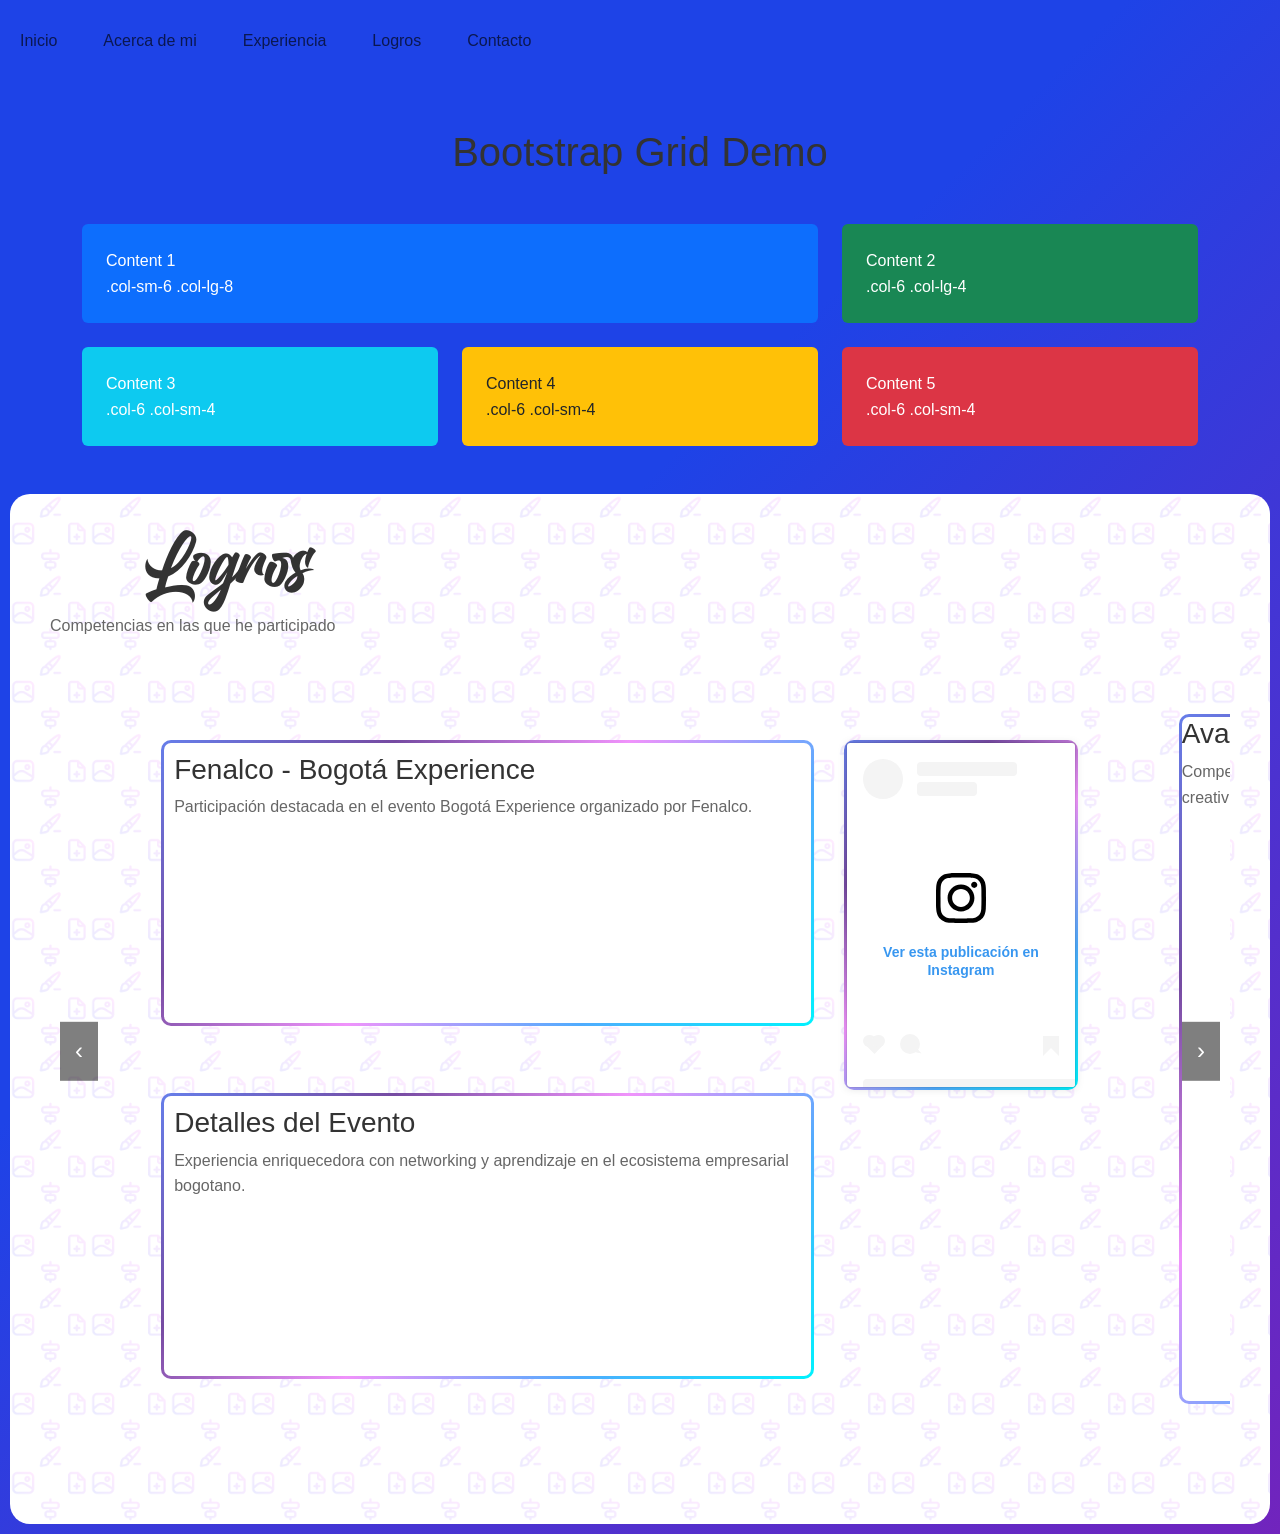
<file: index2.html>
<!DOCTYPE html>
<html lang="es">
<head>
    <meta charset="UTF-8">
    <meta name="viewport" content="width=device-width, initial-scale=1.0">
    <title>Portfolio Grid Test</title>
    <!-- Bootstrap 5 CSS CDN -->
    <link href="https://cdn.jsdelivr.net/npm/bootstrap@5.3.3/dist/css/bootstrap.min.css" rel="stylesheet" integrity="sha384-QWTKZyjpPEjISv5WaRU9OFeRpok6YctnYmDr5pNlyT2bRjXh0JMhjY6hW+ALEwIH" crossorigin="anonymous">
    <!-- Optional: Custom style.css if needed -->
    <link rel="stylesheet" href="style.css">
</head>
<header class="header-initial navbar navbar-expand-lg navbar-light bg-transparent">
    <div class="container-fluid">
        <button class="navbar-toggler" type="button" data-bs-toggle="collapse" data-bs-target="#navbarNav1" aria-controls="navbarNav1" aria-expanded="false" aria-label="Toggle navigation">
            <span class="navbar-toggler-icon"></span>
        </button>
        <div class="collapse navbar-collapse" id="navbarNav1">
            <nav>
                <ul class="navbar-nav mx-auto mb-2 mb-lg-0">
                    <li class="nav-item"><a class="nav-link" href="#home">Inicio</a></li>
                    <li class="nav-item"><a class="nav-link" href="#about">Acerca de mi</a></li>
                    <li class="nav-item"><a class="nav-link" href="#portfolio">Experiencia</a></li>
                    <li class="nav-item"><a class="nav-link" href="#services">Logros</a></li>
                    <li class="nav-item"><a class="nav-link" href="#contact">Contacto</a></li>
                </ul>
            </nav>
        </div>
    </div>
</header>

<!-- Header that appears on scroll -->
<header class="header-scroll navbar navbar-expand-lg navbar-light bg-white">
    <div class="container-fluid">
        <a class="navbar-brand" href="#">Portfolio</a>
        <button class="navbar-toggler" type="button" data-bs-toggle="collapse" data-bs-target="#navbarNav2" aria-controls="navbarNav2" aria-expanded="false" aria-label="Toggle navigation">
            <span class="navbar-toggler-icon"></span>
        </button>
        <div class="collapse navbar-collapse" id="navbarNav2">
            <nav>
                <ul class="navbar-nav mx-auto mb-2 mb-lg-0">
                    <li class="nav-item"><a class="nav-link" href="#home">Inicio</a></li>
                    <li class="nav-item"><a class="nav-link" href="#about">Acerca de mi</a></li>
                    <li class="nav-item"><a class="nav-link" href="#portfolio">Experiencia</a></li>
                    <li class="nav-item"><a class="nav-link" href="#services">Logros</a></li>
                    <li class="nav-item"><a class="nav-link" href="#contact">Contacto</a></li>
                </ul>
            </nav>
        </div>
    </div>
</header>



<body>
    <div class="container my-5">
        <h1 class="text-center mb-5">Bootstrap Grid Demo</h1>
        <div class="row g-4">
            <!-- Col 1: col-sm-6 col-lg-8 -->
            <div class="col-sm-6 col-lg-8">
                <div class="bg-primary text-white p-4 rounded h-100">Content 1<br>.col-sm-6 .col-lg-8</div>
            </div>
            <!-- Col 2: col-6 col-lg-4 -->
            <div class="col-6 col-lg-4">
                <div class="bg-success text-white p-4 rounded h-100">Content 2<br>.col-6 .col-lg-4</div>
            </div>
            <!-- Col 3: col-6 col-sm-4 -->
            <div class="col-6 col-sm-4">
                <div class="bg-info text-white p-4 rounded h-100">Content 3<br>.col-6 .col-sm-4</div>
            </div>
            <!-- Col 4: col-6 col-sm-4 -->
            <div class="col-6 col-sm-4">
                <div class="bg-warning text-dark p-4 rounded h-100">Content 4<br>.col-6 .col-sm-4</div>
            </div>
            <!-- Col 5: col-6 col-sm-4 -->
            <div class="col-6 col-sm-4">
                <div class="bg-danger text-white p-4 rounded h-100">Content 5<br>.col-6 .col-sm-4</div>
            </div>
        </div>
    </div>

<section class="section5" id="services">
            <h2>Logros</h2>
            <p>Competencias en las que he participado</p>
            <div class="carousel achievements" id="achievementsCarousel">
                <button class="carousel-btn prev-btn" id="prevAch"> ‹ </button>
                <button class="carousel-btn next-btn" id="nextAch"> › </button>
                <div class="carousel-inner">
                    <div class="slide">
                        <div class="slide-content">
                            <div class="two-columns">
                                
                                <div class="cards-column">
            <div class="tarjeta-logros">
                <h3>Fenalco - Bogotá Experience</h3>
                <p>Participación destacada en el evento Bogotá Experience organizado por Fenalco.</p>
            </div>
            <div class="tarjeta-logros">
                <h3>Detalles del Evento</h3>
                <p>Experiencia enriquecedora con networking y aprendizaje en el ecosistema empresarial bogotano.</p>
            </div>
                                </div>
                                <div class="reel-column">
                                    <div class="tarjeta-logros">
                                            <div class="instagram-reel">
                                                <blockquote class="instagram-media" data-instgrm-captioned data-instgrm-permalink="https://www.instagram.com/reel/DQUBSk2kRRQ/?utm_source=ig_embed&amp;utm_campaign=loading" data-instgrm-version="14" style=" background:#FFF; border:0; border-radius:3px; box-shadow:0 0 1px 0 rgba(0,0,0,0.5),0 1px 10px 0 rgba(0,0,0,0.15); margin: 1px; max-width:540px; min-width:326px; padding:0; width:99.375%; width:-webkit-calc(100% - 2px); width:calc(100% - 2px);"><div style="padding:16px;"> <a href="https://www.instagram.com/reel/DQUBSk2kRRQ/?utm_source=ig_embed&amp;utm_campaign=loading" style=" background:#FFFFFF; line-height:0; padding:0 0; text-align:center; text-decoration:none; width:100%;" target="_blank"> <div style=" display: flex; flex-direction: row; align-items: center;"> <div style="background-color: #F4F4F4; border-radius: 50%; flex-grow: 0; height: 40px; margin-right: 14px; width: 40px;"></div> <div style="display: flex; flex-direction: column; flex-grow: 1; justify-content: center;"> <div style=" background-color: #F4F4F4; border-radius: 4px; flex-grow: 0; height: 14px; margin-bottom: 6px; width: 100px;"></div> <div style=" background-color: #F4F4F4; border-radius: 4px; flex-grow: 0; height: 14px; width: 60px;"></div></div></div><div style="padding: 19% 0;"></div> <div style="display:block; height:50px; margin:0 auto 12px; width:50px;"><svg width="50px" height="50px" viewBox="0 0 60 60" version="1.1" xmlns="https://www.w3.org/2000/svg" xmlns:xlink="https://www.w3.org/1999/xlink"><g stroke="none" stroke-width="1" fill="none" fill-rule="evenodd"><g transform="translate(-511.000000, -20.000000)" fill="#000000"><g><path d="M556.869,30.41 C554.814,30.41 553.148,32.076 553.148,34.131 C553.148,36.186 554.814,37.852 556.869,37.852 C558.924,37.852 560.59,36.186 560.59,34.131 C560.59,32.076 558.924,30.41 556.869,30.41 M541,60.657 C535.114,60.657 530.342,55.887 530.342,50 C530.342,44.114 535.114,39.342 541,39.342 C546.887,39.342 551.658,44.114 551.658,50 C551.658,55.887 546.887,60.657 541,60.657 M541,33.886 C532.1,33.886 524.886,41.1 524.886,50 C524.886,58.899 532.1,66.113 541,66.113 C549.9,66.113 557.115,58.899 557.115,50 C557.115,41.1 549.9,33.886 541,33.886 M565.378,62.101 C565.244,65.022 564.756,66.606 564.346,67.663 C563.803,69.06 563.154,70.057 562.106,71.106 C561.058,72.155 560.06,72.803 558.662,73.347 C557.607,73.757 556.021,74.244 553.102,74.378 C549.944,74.521 548.997,74.552 541,74.552 C533.003,74.552 532.056,74.521 528.898,74.378 C525.979,74.244 524.393,73.757 523.338,73.347 C521.94,72.803 520.942,72.155 519.894,71.106 C518.846,70.057 518.197,69.06 517.654,67.663 C517.244,66.606 516.755,65.022 516.623,62.101 C516.479,58.943 516.448,57.996 516.448,50 C516.448,42.003 516.479,41.056 516.623,37.899 C516.755,34.978 517.244,33.391 517.654,32.338 C518.197,30.938 518.846,29.942 519.894,28.894 C520.942,27.846 521.94,27.196 523.338,26.654 C524.393,26.244 525.979,25.756 528.898,25.623 C532.057,25.479 533.004,25.448 541,25.448 C548.997,25.448 549.943,25.479 553.102,25.623 C556.021,25.756 557.607,26.244 558.662,26.654 C560.06,27.196 561.058,27.846 562.106,28.894 C563.154,29.942 563.803,30.938 564.346,32.338 C564.756,33.391 565.244,34.978 565.378,37.899 C565.522,41.056 565.552,42.003 565.552,50 C565.552,57.996 565.522,58.943 565.378,62.101 M570.82,37.631 C570.674,34.438 570.167,32.258 569.425,30.349 C568.659,28.377 567.633,26.702 565.965,25.035 C564.297,23.368 562.623,22.342 560.652,21.575 C558.743,20.834 556.562,20.326 553.369,20.18 C550.169,20.033 549.148,20 541,20 C532.853,20 531.831,20.033 528.631,20.18 C525.438,20.326 523.257,20.834 521.349,21.575 C519.376,22.342 517.703,23.368 516.035,25.035 C514.368,26.702 513.342,28.377 512.574,30.349 C511.834,32.258 511.326,34.438 511.181,37.631 C511.035,40.831 511,41.851 511,50 C511,58.147 511.035,59.17 511.181,62.369 C511.326,65.562 511.834,67.743 512.574,69.651 C513.342,71.625 514.368,73.296 516.035,74.965 C517.703,76.634 519.376,77.658 521.349,78.425 C523.257,79.167 525.438,79.673 528.631,79.82 C531.831,79.965 532.853,80.001 541,80.001 C549.148,80.001 550.169,79.965 553.369,79.82 C556.562,79.673 558.743,79.167 560.652,78.425 C562.623,77.658 564.297,76.634 565.965,74.965 C567.633,73.296 568.659,71.625 569.425,69.651 C570.167,67.743 570.674,65.562 570.82,62.369 C570.966,59.17 571,58.147 571,50 C571,41.851 570.966,40.831 570.82,37.631"></path></g></g></g></svg></div><div style="padding-top: 8px;"> <div style=" color:#3897f0; font-family:Arial,sans-serif; font-size:14px; font-style:normal; font-weight:550; line-height:18px;">Ver esta publicación en Instagram</div></div><div style="padding: 12.5% 0;"></div> <div style="display: flex; flex-direction: row; margin-bottom: 14px; align-items: center;"><div> <div style="background-color: #F4F4F4; border-radius: 50%; height: 12.5px; width: 12.5px; transform: translateX(0px) translateY(7px);"></div> <div style="background-color: #F4F4F4; height: 12.5px; transform: rotate(-45deg) translateX(3px) translateY(1px); width: 12.5px; flex-grow: 0; margin-right: 14px; margin-left: 2px;"></div> <div style="background-color: #F4F4F4; border-radius: 50%; height: 12.5px; width: 12.5px; transform: translateX(9px) translateY(-18px);"></div></div><div style="margin-left: 8px;"> <div style=" background-color: #F4F4F4; border-radius: 50%; flex-grow: 0; height: 20px; width: 20px;"></div> <div style=" width: 0; height: 0; border-top: 2px solid transparent; border-left: 6px solid #f4f4f4; border-bottom: 2px solid transparent; transform: translateX(16px) translateY(-4px) rotate(30deg)"></div></div><div style="margin-left: auto;"> <div style=" width: 0px; border-top: 8px solid #F4F4F4; border-right: 8px solid transparent; transform: translateY(16px);"></div> <div style=" background-color: #F4F4F4; flex-grow: 0; height: 12px; width: 16px; transform: translateY(-4px);"></div> <div style=" width: 0; height: 0; border-top: 8px solid #F4F4F4; border-left: 8px solid transparent; transform: translateY(-4px) translateX(8px);"></div></div></div> <div style="display: flex; flex-direction: column; flex-grow: 1; justify-content: center; margin-bottom: 24px;"> <div style=" background-color: #F4F4F4; border-radius: 4px; flex-grow: 0; height: 14px; margin-bottom: 6px; width: 224px;"></div> <div style=" background-color: #F4F4F4; border-radius: 4px; flex-grow: 0; height: 14px; width: 144px;"></div></div></a><p style=" color:#c9c8cd; font-family:Arial,sans-serif; font-size:14px; line-height:17px; margin-bottom:0; margin-top:8px; overflow:hidden; padding:8px 0 7px; text-align:center; text-overflow:ellipsis; white-space:nowrap;"><a href="https://www.instagram.com/reel/DQUBSk2kRRQ/?utm_source=ig_embed&amp;utm_campaign=loading" style=" color:#c9c8cd; font-family:Arial,sans-serif; font-size:14px; font-style:normal; font-weight:normal; line-height:17px; text-decoration:none;" target="_blank">Una publicación compartida de Oficina de Turismo de Bogotá (@bogota_turismo)</a></p></div></blockquote>
                                                <script async src="//www.instagram.com/embed.js"></script>
                                            </div>
                                    </div>
                                </div>
                            </div>
                        </div>
                    </div>
                    <div class="slide">
                        <div class="tarjeta-logros">
                            <h3>Avax</h3>
                            <p>Competencia Avax donde demostré habilidades y creatividad.</p>
                        </div>
                        <div class="tarjeta-logros">
                            <h3>Nueva Competencia</h3>
                            <p>Otra competencia destacada donde participé con éxito y aprendí nuevas habilidades.</p>
                        </div>
                    </div>
                </div>
            </div>
            <div class="container">
  </div>
    </section>














    <!-- Bootstrap 5 JS CDN (for any JS components if needed) -->
    <script src="https://cdn.jsdelivr.net/npm/bootstrap@5.3.3/dist/js/bootstrap.bundle.min.js" integrity="sha384-YvpcrYf0tY3lHB60NNkmXc5s9fDVZLESaAA55NDzOxhy9GkcIdslK1eN7N6jIeHz" crossorigin="anonymous"></script>
</body>
</html>
</file>
<file: style.css>
/* ===== General Styles ===== */
* {
    margin: 0;
    padding: 0;
    box-sizing: border-box;
}

@font-face {
  font-family: 'Mifuente';
  src: url('Mifuente.otf') format('truetype');
}

body {
    font-family: 'Arial', sans-serif;
    line-height: 1.6;
    color: #333;
    background: linear-gradient(135deg, #1e43e7 10%, #7124bd 25%, #f093fb 50%, #4facfe 75%, #00f2fe 100%);
    background-size: 400% 400%;
    animation: gradientShift 8s ease infinite;
    padding-top: 80px; /* Espacio para el header fijo */
}

/* ===== Header Styles ===== */
/* Header inicial - visible al principio (transparente sobre el hero) */
.header-initial {
    background-color: transparent;
    padding: 20px 0;
    z-index: 10;
    position: fixed;
    top: 0;
    left: 0;
    width: 100%;
    transition: opacity 0.3s ease;
    color: white;
}

/* Header que aparece al hacer scroll - fondo blanco, texto negro */
.header-scroll {
    background-color: white;
    padding: 20px 0;
    text-align: center;
    box-shadow: 0 2px 10px rgba(0, 0, 0, 0.1);
    z-index: 999;
    position: fixed;
    top: 0;
    left: 0;
    width: 100%;
    opacity: 0;
    pointer-events: none;
    transition: opacity 0.3s ease;
    margin:0px;
}

.header-scroll.visible {
    opacity: 1;
    pointer-events: auto;
}

.header-scroll nav ul li a {
    color: black;
    text-decoration: none;
    font-weight: bold;
    font-size: 16px;
    transition: color 0.3s ease;
}

.header-scroll nav ul li a:hover {
    color: #667eea;
    font-size: 18px;
}

/* Estilos compartidos del nav */
header nav {
    position: relative;
    display: flex;
    justify-content: center;
    align-items: center;
}

header nav ul {
    list-style: none;
    display: flex;
    justify-content: center;
    gap: 30px;
    margin: 0;
}

.hamburger {
    display: none;
    width: 50px;
    height: 50px;
    cursor: pointer;
    margin-left: 30px;
}
.menu-close{
    display: none;
}

.nav-menu {
    position: relative;
}

header nav ul li a {
    color: white;
    text-decoration: none;
    font-weight: bold;
    font-size: 16px;
    transition: color 0.3s ease;
}

header nav ul li a:hover {
    color: #00d4ff;
    font-size: 18px;
}

/*ICON-CONTACTO*/
.Contacto-icon{
    width: 8%;
    max-width: 50px;
    position: fixed;
    right: 5%;
    bottom: 5%;    
    z-index: 3;
}
.Contacto-icon img{
    width: 100%;
    height: 100%;
    filter: drop-shadow(0 0 2px rgb(255, 255, 255));
}

/* ===== Main Content ===== */
main {
    max-width: 100%;
    margin: 0 auto;
}

/* ===== Section Styles ===== */


section h2 {
    font-size: 32px;
    margin-bottom: 20px;
    color: #333;
}

section p {
    font-size: 16px;
    color: #666;
}

/* ===== Section 1 ===== */
.section1 {
    background-size: 400% 400%;
    animation: gradientShift 8s ease infinite;
    color: white;
    text-align: center;
    width: 100%;
    height: 100vh;
    padding-top: 0;
    margin-top: -0px;
}

@keyframes gradientShift {
    0% {
        background-position: 0% 50%;
    }
    50% {
        background-position: 100% 50%;
    }
    100% {
        background-position: 0% 50%;
    }
}
h2{
    
    font-family: 'Mifuente', serif;
    text-align: center;
}
.section1 h2,
.section1 p {
    color: white;
    font-family: 'Mifuente', serif;
}
.section1 div{
    display: flex;
    flex-wrap: wrap;
    justify-content: center;
}
.section1 h2 {
    font-size: 80px;
    text-align: center;
    width: 90%;
    white-space: nowrap;   
}
@keyframes bajar {
    from {
        transform: translateY(-50px);
        opacity: 0;
    }
    to {
        transform: translateY(0);
        opacity: 1;
    }
}

.section1 p {
    font-size: 24px;
    display: inline-block;
    padding: 5px 20px;
    border-radius: 25px;
}

/* Subtítulo que aparece después del scroll */
.section1-subtitle {
    opacity: 0;
    transform: translateY(20px);
    transition: opacity 0.6s ease-out, transform 0.6s ease-out;
    color: white;
    font-size: 18px;
    margin-top: 10px;
    font-family: Arial, Helvetica, sans-serif;
}

.section1-subtitle.visible {
    opacity: 1;
    transform: translateY(0);
    font-family: Arial, Helvetica, sans-serif;
    width: 30%;
}

/* ===== Section 1 Icons ===== */
/* ===== ICONOS (estado inicial) ===== */
.section1-icons {
    opacity: 0;
    pointer-events: none;
    transition: opacity 0.6s ease-out;
}

.section1-icons.visible {
    opacity: 1;
    pointer-events: auto;
}

/* ===== SECCIÓN CON DOBLE SCROLL ===== */
.section1 {
    height: 200vh;      /* primer scroll = animación, segundo = bajar */
    position: relative;
}

.section1-content {
    position: sticky;
    top: 0;
    height: 100vh;

    display: flex;
    flex-direction: column;
    justify-content: center;
    align-items: center;
}

/* ===== ICONOS ===== */
.icon {
    position: absolute;
    width: 80vw;
    max-width: 450px;
    max-height: 450px;
    object-fit: contain;
    opacity: 0;
    transform: translate(0, 0);
}

/* Posiciones base de los iconos */
.icon-1 {
    top: 10%;
    left: 0%;
}

.icon-2 {
    top: 45%;
    right: 10%;
}

.icon-3 {
    top: 55%;
    left: 10%;
}
.icon-4{
    top: 10%;
    right: 0.5%;
}



/* ===== Section 2 - Flip Cards ===== */
.cards-container {
    width: 100%;
    display: flex;
    justify-content: center;
    gap: 30px;
    flex-wrap: wrap;
    padding: 20px;
}

.flip-card {
    width: 550px;
    height: 550px;
    position: relative;
}

/* Gradient border using pseudo-element */


.flip-card-inner {
    position: absolute;
    top: 0;
    left: 0;
    width: 100%;
    height: 100%;
    display: block;
    text-align: center;
    transition: transform 0.8s;
    transform-style: preserve-3d;    
}

/* Flip animation on hover */
.flip-card:hover .flip-card-inner {
    transform: rotateY(180deg);
}


.flip-card-back {
    position: absolute;
    top: 0;
    left: 0;
    width: 100%;
    height: 100%;
    -webkit-backface-visibility: hidden;
    backface-visibility: hidden;
    border-radius: 10px;
    display: flex;
    flex-wrap: wrap;
    align-items: center;
    justify-content: center;

    padding: 20px;
    background: linear-gradient(135deg, #667eea 0%, #764ba2 100%);
    color: white;
    transform: rotateY(180deg);
}
.flip-card-back p {
    font-size: 24px;
    color: white;
}
.flip-card-front {
    border-radius: 10px;
    border: 3px solid;
    background-image: linear-gradient(white, white), 
                      linear-gradient(135deg, #667eea 0%, #764ba2 25%, #f093fb 50%, #4facfe 75%, #00f2fe 100%);
    background-origin: border-box;
    padding: 50px;
    width: 100%;
    height: 100%;
}




/* ===== Section 2, 3, 4, 5 ===== */
.section2,
.section4,
.section5 {
    position: relative;
    background-color: white;
    padding: 60px 40px;
    margin: 10px;
    border-radius: 20px;
    overflow: hidden;
}
.section2::before,
.section4::before,
.section5::before {
    content: "";
    position: absolute;
    inset: 0;
    background-image: url('img/patron.png');
    background-repeat: repeat;
    background-size: 80px;
    opacity: 0.08;
    pointer-events: none;
    z-index: 0;
}
.section2 > *,
.section4 > *,
.section5 > * {
    position: relative;
    z-index: 1;
}

.section3{
    height: 150px;
    overflow: hidden;
    background-repeat: repeat;
    display: flex;
    align-items: center;
}

.section4 {
    width: 98%;
    height: auto;
    display: flex;
    flex-direction: column;
    align-items: center;
    padding: 20px;
    margin: 10px;
}

.tab-buttons {
    display: flex;
    gap: 15px;
    justify-content: center;
    flex-wrap: wrap;
    margin: 10px;
}

.tab-btn {
    padding: 5px 10px;
    border: 3px solid transparent;
    background-image: linear-gradient(white, white), 
                      linear-gradient(135deg, #667eea 0%, #764ba2 25%, #f093fb 50%, #4facfe 75%, #00f2fe 100%);
    background-origin: border-box;
    background-clip: padding-box, border-box;
    color: #333;
    font-weight: bold;
    font-size: 16px;
    border-radius: 25px;
    cursor: pointer;
    transition: all 0.3s ease;
}

.tab-btn:hover {
    transform: translateY(-3px);
    box-shadow: 0 5px 15px rgba(0,0,0,0.2);
}

.tab-btn.active {
    background: linear-gradient(135deg, #667eea 0%, #764ba2 100%);
    color: white;
}

.model-buttons {
    display: flex;
    gap: 10px;
    justify-content: center;
    margin: 20px 0;
}

.model-btn {
    padding: 12px 20px;
    border: 3px solid transparent;
    background-image: linear-gradient(white, white), 
                      linear-gradient(135deg, #667eea 0%, #764ba2 25%, #f093fb 50%, #4facfe 75%, #00f2fe 100%);
    background-origin: border-box;
    background-clip: padding-box, border-box;
    color: #333;
    font-weight: bold;
    font-size: 18px;
    border-radius: 25px;
    cursor: pointer;
    transition: all 0.3s ease;
}

.model-btn:hover, 
.model-btn.active {
    background: linear-gradient(135deg, #667eea 0%, #764ba2 100%);
    color: white;
    transform: translateY(-2px);
}

.tab-contents {
    width: 100%;
    height: 100%;
    position: relative;
}

.tab-content {
    display: none;
    animation: fadeIn 0.5s ease-in;
    width: 100%;
    height: 100%;
    margin: 10px;
    overflow: hidden;
}

.tab-content.active {
    display: block;
    align-items: center;
    gap: 20px;
}

@keyframes fadeIn {
    from { opacity: 0; transform: translateY(20px); }
    to { opacity: 1; transform: translateY(0); }
}

.tab-content model-viewer {
    width: 50%;
    height: 80vh;
    max-width: 600px;
}

.tab-content > div:first-of-type {
    text-align: center;
    flex: 1;
}

.ux1{
    height: 90%;
}



/* ===== Carousel Styles ===== */
.carousel {
    position: relative;
    width: 100%;
    overflow: hidden;
}

.carousel.about .carousel-inner {
    display: flex;
    width: 300%;
    animation: slide-about 15s infinite;
}
.carousel.about .slide {
    width: 33.333%;
    display: flex;
    justify-content: center;
    align-items: center;    
}

/*herramientas*/
.carousel.tools .carousel-inner {
    display: flex;
    width: calc(420px * 18);
    animation: slide-tools 60s linear infinite;
}

.carousel.tools .slide {
    width: 520px;
    height: 100%;
    display: flex;
    align-items: center;
    justify-content: center;
}

.carousel.tools .card {
    display: flex !important;
    flex-direction: row !important;
    align-items: center;
    width: 100%;
    padding: 20px;
    background-color: transparent;
    border-radius: 15px;
    border: 8px solid white;
    margin: 15px;

}

.carousel.tools .card img {
    height: 100px;
    margin: 0;
    object-fit: contain;
    flex-shrink: 0;
}

.carousel.tools .card h3 {
    flex: 1;
    margin: 0;
    font-size: 32px;
    font-weight: 600;
    letter-spacing: 2px;
    color: #ffffff;
    padding: 10px 15px;
    border-radius: 25px;
    text-align: center;
    font-family: 'Mifuente', sans-serif;
    white-space: nowrap;
    width: 40%;
    overflow-wrap: break-word;
    word-break: break-word;
}


/*Seccion que se activa con realidad aumentad*/
.part-1{
    width: 100%;
    display: flex;
    padding: 10px;
}
.pasos{
    display: grid;
    grid-template-columns: repeat(auto-fit, minmax(200px, 1fr));
    
    gap: 16px;
}
.pasos-item{
    width: 100%;
    height: 100%;
    display: grid;
    grid-template-columns: repeat(1, auto);
    grid-template-rows: repeat(2, auto);
    gap: 16px;
    overflow: hidden;
    justify-content: center;
    align-items: center;
    align-content: center;
    text-align: center;
}

.pasos-item img{
    width: 200px;
    height: 200px;
}
.pasos-item p {
    width: 200px;
    overflow-wrap: break-word;
    color: black;
}

.proceso_aumentada{
    width: 100%;
    height: 100%;
}

/*SECCION QUE SE ACTIVA CON UX*/

.ux{
    height: 99%;

}

    :root {
      --purple: #7B2FBE;
      --purple-light: #A855F7;
      --red-star: #D84040;
      --dark: #111111;
      --white: #FFFFFF;
      --gray-light: #E8E8E8;
      --gray-bg: #F2F2F2;
      --accent: #FF5757;
    }
    .proceso-header {
      display: flex;
      align-items: center;
      gap: 16px;
      margin-top: 100px;
    }

    .proceso-header .line {
      flex: 1;
      height: 2px;
      background: var(--dark);
    }

    .proceso-header h2 {
      font-family: 'Mifuente', sans-serif;
      font-size: clamp(2rem, 5vw, 3rem);
      font-weight: 800;
      letter-spacing: -0.02em;
    }

    .step-number {
      width: 48px;
      height: 48px;
      border: 2px solid var(--dark);
      border-radius: 50%;
      display: flex;
      align-items: center;
      justify-content: center;
      font-family: 'Mifuente', sans-serif;
      font-size: 1rem;
      font-weight: 700;
    }
.step {
  display: flex;
  flex-wrap: wrap;
  align-items: center;
  position: relative;  
}

.step-text {
  flex: 1;
  display: flex;
  gap: 20px;
  justify-content: center;
}
.step-card {
  flex: 1;
  width: 600px;
}    
.step:nth-child(1) { animation-delay: 0.1s; grid-template-columns: auto 1fr auto; }
.step:nth-child(2) { animation-delay: 0.25s; grid-template-columns: 1fr auto; }
.step:nth-child(3) { animation-delay: 0.4s; grid-template-columns: auto 1fr; }
    @keyframes fadeUp {
      to { opacity: 1; transform: translateY(0); }
    }
    /* Thumbnails inside cards */
    .step-card.card-screen {
      background: linear-gradient(160deg, #c7e8f5 0%, #e8f5e9 100%);
      display: flex;
      align-items: flex-end;
      justify-content: center;
      padding-bottom: 0;
      overflow: hidden;
    }
    .screen-mockup {
      width: 70%;
      height: 85%;
      border-radius: 10px 10px 0 0;
      position: relative;
      display: flex;
      flex-direction: column;
      overflow: hidden;
    }

    .screen-top {
      height: 24px;
      display: flex;
      align-items: center;
      padding: 0 10px;
      gap: 5px;
    }

    .screen-dot {
      width: 7px; height: 7px;
      border-radius: 50%;
      background: rgba(255,255,255,0.5);
    }

    .screen-body {
      flex: 1;
      display: grid;
      grid-template-columns: 1fr 1fr;
      gap: 6px;
      padding: 8px;
    }

    .screen-block {
      background: rgba(255,255,255,0.15);
      border-radius: 4px;
    }

    .screen-block.tall { grid-row: span 2; }

    .step-text {
      padding: 8px 0;
    }

    .step-text p {
      font-size: clamp(0.8rem, 2vw, 0.95rem);
      line-height: 1.6;
      color: #333;
      max-width: 340px;
    }
    .step-text p b {
      font-weight: 400;
      font-style: italic;
    }
    /* Star decorations */
    .star {
      position: absolute;
      pointer-events: none;
    }
    /* Hero floating tags */
    .hero-float {
      position: relative;
      height: auto;
      display: flex;
      align-items: center;
      justify-content: center;
    }

    .phone-frame {
      width: 30%;
      height: 100%;
     }
     .phone-frame img{
        width: 100%;
        height: auto;
      animation: floatAnim 2s ease-in-out infinite alternate;
    }

    .hero-float .decora{
        width: 35%;
        position: absolute;
        left: -80px;
        bottom: -20px;
        animation: floatAnim 2s ease-in-out infinite alternate;
    
    }
    .float-tag {
      position: absolute;
      font-family: 'Syne', sans-serif;
      font-size: 1.25rem;
      font-weight: 700;
      padding: 6px 12px;
      border-radius: 20px;
      white-space: nowrap;
      animation: floatAnim 3s ease-in-out infinite alternate;
    }

    .float-tag.purple { background: var(--purple); color: #fff; }
    .float-tag.outline { background: transparent; border: 2px solid var(--dark); color: var(--dark); }

    .float-tag:nth-child(2) { top: 30%; left: 8%; animation-delay: 0.4s; }
    .float-tag:nth-child(3) { bottom: 30%; left: 20%; animation-delay: 0.8s; }
    .float-tag:nth-child(4) { top: 25%; right: 10%; animation-delay: 0.2s; }
    .float-tag:nth-child(5) { top: 10%; right: 13%; animation-delay: 0.6s; }
    .float-tag:nth-child(6) { bottom: 20%; right: 10%; animation-delay: 1s; }    
    .float-tag:nth-child(7) { bottom: 10%; right: 10%; animation-delay: 1s; }        
    .float-tag:nth-child(8) { top: 20%; left: 10%; animation-delay: 1s; }
    @keyframes floatAnim {
      from { transform: translateY(0px); }
      to   { transform: translateY(-10px); }
    }

    /* 3d icon top right */
    .icon-3d {
      position: absolute;
      right: 32px;
      top: 16px;
      font-size: 2.5rem;
    }

    .bio-text {
      text-align: center;
      font-size: 1rem;
      line-height: 1.5;
      max-width: 200px;
      position: absolute;
      right: 15%;
      bottom: 30%;
      color: #333;
      text-align: left;
    }
    .bio-text1 {
      text-align: center;
      font-size: 1rem;
      line-height: 1.5;
      max-width: 200px;
      position: absolute;
      left: 15%;
      top: 30%;
      color: #333;
      text-align: left;
    }


    .bio-text b { font-style: italic; font-weight: 400; }


.branding-carousel{
    height: auto;
    justify-items: center;
    justify-content: center;
    align-items: center;
    width: 100%;
    padding: 0%;

}
.brand1{
    width: 100%;
    display: flex;
    flex-wrap: wrap;
}
.secciones-branding{
    display: flex;
    flex-wrap: wrap;
    width: 100%;

}
.secciones-branding img{
    width: 50%;
    top: 0%;
    
}
.brand1 img{
    width: 50%;

}
.separador{
    max-width: 500px;
    height: 35px;
    margin-top: 200px;
}
.separador1{
    max-width: 500px;
    height: 35px;
    transform: scaleX(-1);
    margin-left: auto;

}
.camisas{
    margin-top: -190px;
}
.secciones-branding .text{
    width: 50%;
    display: block;
    justify-content: center;
    align-items: center;

}

.branding-carousel h2{
    width: 100%;
    font-size: 2.5rem;
    text-align: left;
    
}


.revistas{
    width: 100%;
    display: flex;
    flex-wrap: wrap;  
}
.revistas div{
    display: flex;
    width: 90%; 
    align-items: center;
    padding: 10px;
}
.revistas div div{
    display: block;
    width: 60%;
}
.revistas p{
    width: 100%;
    overflow-wrap: break-word;
    word-break: break-word;
    
}

.section5{
    display: block;
    justify-items: center;
    height: auto;
    overflow: hidden;
    margin-top: 20px;
}
.section5 h2{
    width: 30%;
    display: flex;
    justify-content: center;
    align-items: center;
    z-index: 2;
}
.carousel.achievements{
    position: relative;
    width: 100%;
    height: 100%;
    padding: 60px;
}
.carousel.achievements .carousel-inner {
    display: flex;
    flex-wrap: wrap;
    gap: 10px;
    width: 200%; /* 2 slides */
    transition: transform 0.5s ease;
    height:100%;
}

.carousel.achievements .slide {
    width: 49%;
    height: 100%;
    display: flex;
    justify-content: center;
    align-items: center;
}

.section5 .carousel {
    height: 90vh;
}

.section5 .carousel .slide,
.section5 .carousel .slide-content {
    height: 100%;
}

.section5 .tarjeta-logros {
    height: 100% !important;    
    border-radius: 10px;
    border: 3px solid transparent;
    background-image: linear-gradient(white, white), 
                      linear-gradient(135deg, #667eea 0%, #764ba2 25%, #f093fb 50%, #4facfe 75%, #00f2fe 100%);
    background-origin: border-box;
    background-clip: padding-box, border-box;
    padding: 0;
    margin: 0;
}

.tarjeta-logros .instagram-reel{
    width: 100% !important;
    height: 100% !important;
    position: relative;
}

.tarjeta-logros .instagram-reel blockquote,
.tarjeta-logros .instagram-media,
blockquote.instagram-media {
    position: absolute !important;
    top: 0 !important;
    left: 0 !important;
    width: 100% !important;
    height: 100% !important;
    max-width: none !important;
    max-height: none !important;
    min-width: 0 !important;
    min-height: 0 !important;
    margin: 0 !important;
    padding: 0 !important;
    box-sizing: border-box !important;
    overflow: hidden !important;
}

.tarjeta-logros .instagram-reel iframe,
blockquote.instagram-media iframe,
.instagram-media iframe {
    position: absolute !important;
    top: 0 !important;
    left: 0 !important;
    width: 100% !important;
    height: 100% !important;
    max-width: none !important;
    max-height: none !important;
    min-height: 0 !important;
    border: none !important;
}

/* Slide content with responsive cards grid */
.slide-content {
    display: flex;
    flex-wrap: wrap;
    justify-content: center;
    align-items: center;
    gap: 20px;
    width: 100%;
    height: 100%;
}

.slide-content .tarjeta-logros {
    flex: 0 1 calc(70% - 100px);
    min-width: 100px;
    max-width: 100%;
    max-height: 350px;
}
.slide .tarjeta-logros{
    margin: 20px;
}
.two-columns {
    display: flex;
    gap: 30px;
    padding: 0.5%;
    height: 100%;
    width: 95%;
}

.reel-column {
    flex: 0 1 28%;
    height: 600px;
    margin-right: 20px;
}

.reel-column .tarjeta-logros {
    height: 100%;
}

.reel-column .instagram-reel iframe {
    height: 100% !important;
}

.cards-column {
    flex: 1 10%;
    display: flex;
    flex-direction: column;
    gap: 4%;
    height: 100%;
}

.cards-column .tarjeta-logros {
    width: 100%;
    padding: 10px;
}



.carousel.achievements .slide .card3 {
    width: 200px;
}

.carousel.achievements .slide .card2 {
    width: 200px;
}
.carousel-btn {
    position: absolute;
    top: 49%;
    transform: translateY(-50%);
    background: rgba(0,0,0,0.5);
    color: white;
    border: none;
    padding: 10px 15px;
    cursor: pointer;
    font-size: 24px;
    z-index: 1;
}
.prev-btn {
    left: 10px;
}
.next-btn {
    right: 10px;
}



@keyframes slide-tools {
    0% {
        transform: translateX(0);
    }
    100% {
        transform: translateX(-4000px);
    }
}


/* ===== Footer Styles ===== */
footer {
    background-color: #333;
    color: white;
    text-align: center;
    padding: 20px 0;
    margin-top: 40px;
}

footer p {
    margin: 0;
    color: white;
}


/* ===== Contact Cards Styles ===== */
.contact-cards {
    display: flex;
    justify-content: center;
    gap: 30px;
    flex-wrap: wrap;
    margin-top: 40px;
}

.contact-card {
    background-color: white;
    border-radius: 10px;
    padding: 40px;
    box-shadow: 0 4px 15px rgba(0, 0, 0, 0.1);
    text-align: center;
    max-width: 300px;
    transition: transform 0.3s ease, box-shadow 0.3s ease;
}

.contact-card:hover {
    transform: translateY(-10px);
    box-shadow: 0 8px 25px rgba(0, 0, 0, 0.15);
}

.contact-card h3 {
    font-size: 24px;
    margin-bottom: 15px;
    color: #333;
}

.contact-card p {
    font-size: 16px;
    color: #666;
    margin-bottom: 25px;
}

.contact-btn {
    display: inline-block;
    padding: 12px 30px;
    border-radius: 5px;
    text-decoration: none;
    font-weight: bold;
    transition: all 0.3s ease;
    cursor: pointer;
    border: none;
    font-size: 16px;
}

.email-card .contact-btn {
    background-color: #4facfe;
    color: white;
}

.email-card .contact-btn:hover {
    background-color: #2e8cde;
}

.whatsapp-card .contact-btn {
    background-color: #25d366;
    color: white;
}

.whatsapp-card .contact-btn:hover {
    background-color: #1ba855;
}
@media (max-width:1350px) {
    .icon{
        width: 60vw;
        max-width: 320px;
    }
    .flip-card {
    width: 350px;
    height: 550px;
    position: relative;
}

}
/* Responsive: cuando no cabe en pantalla, cambiar a columna */
@media (max-width: 1000px) {
    .two-columns {
        flex-direction: column;
        flex-wrap: wrap-reverse;
    
    }
    
    .slide-content .tarjeta-logros {
        flex: 0 1 100%;
    }
    
    .slide-content .tarjeta-logros .reel-column {
        height: 10px;
        width: 10px;
    }
}



@media (max-width: 768px) {
    .carousel.tools .card {
        flex-direction: column;
        text-align: center;
        gap: 10px;
    }
    .carousel.tools .card img {
        width: 50px;
        height: 50px;
    }
    .carousel.tools .slide {
        width: 350px;
    }
    .contact-cards {
        flex-direction: column;
        align-items: center;
    }

    .contact-card {
        max-width: 100%;
    }
    
    header nav ul {
        flex-direction: column;
        gap: 15px;
    }

    section {
        padding: 40px 20px;
    }

    section h2 {
        font-size: 24px;
    }

    .section1 {
        padding: 60px 20px;
    }

    .section1 h2 {
        font-size: 32px;
    }
    .tab-buttons {
        flex-direction: column;
        align-items: center;
    }
    .tab-btn {
        width: 250px;
    }
    .tab-contents{
        height: auto;
    }
    .tab-content model-viewer {
        width: 100%;
        height: 700px;
    }
    
    .uxui-carousel, .branding-carousel {
        height: 50vh;
    }
}

/* Mobile hamburger menu */
@media (max-width: 780px) {
    body.menu-open {
        overflow: hidden;
    }
    
    .hamburger {
        display: flex;
    }
    
    header nav ul {
        display: none;
        flex-direction: column;
        gap: 0;
        position: fixed;
        top: 0;
        left: 0;
        width: 100vw;
        height: 100vh;
        background-color: white;
        z-index: 999;
        padding: 20px 0 20px;
        justify-content: flex-start;
        align-items: flex-start;
        box-shadow: none;
    }
    header nav {
    position: relative;
    display: flex;
    justify-content: left;
    align-items: left;
}
    .icon-1{
        display: none;
    }
    
    .icon-2{
        display: none;
    }
    .icon-3{
        display: none;
    }
    
    .icon-4{
        display: none;
    }
    .menu-close {
        position: absolute;
        top: 20px;
        right: 20px;
        background: none;
        border: none;
        cursor: pointer;
        width: 40px;
        height: 40px;
        z-index: 1001;
    }

    .menu-close img {
        width: 100%;
        height: 100%;
        object-fit: contain;
    }
    
    .header-initial nav ul {
        color: black;
    }
    
    .header-scroll nav ul {
        color: black;
    }
    
    .nav-menu.active ul {
        display: flex;
    }
    
    header nav ul li {
        width: 100%;
        padding: 20px 40px;
        border-bottom: 1px solid #eee;
    }
    
    header nav ul li:last-child {
        border-bottom: none;
    }
    
    header nav ul li a {
        display: block;
        font-size: 24px;
        font-weight: bold;
        color: black !important;
        text-decoration: none;
    }
}







/* Animaciones solo cuando el contenedor tiene la clase .visible */
.icon-1 {
    animation: appearToCenter1 1s ease-out forwards, float 3s ease-in-out infinite 1s;
}

.icon-2 {
    animation: appearToCenter2 1s ease-out forwards, float 3s ease-in-out infinite 1s;
}

.icon-3 {
    animation: appearToCenter3 1s ease-out forwards, float 3s ease-in-out infinite 1s;
}
.icon-4 {
    animation: appearToCenter4 1s ease-out forwards, float 3s ease-in-out infinite 1s;
}
/* Icono 1: viene de abajo-izquierda, se mueve arriba-centro */
@keyframes appearToCenter1 {
    from {
        opacity: 0;
        transform: translate(100px, 150px);
    }
    to {
        opacity: 1;
        transform: translate(50px, -30px);
    }
}

/* Icono 2: viene de abajo-derecha, se mueve arriba-centro */
@keyframes appearToCenter2 {
    from {
        opacity: 0;
        transform: translate(-100px, 100px);
    }
    to {
        opacity: 1;
        transform: translate(-30px, -30px);
    }
}

/* Icono 3: viene de abajo-izquierda, se mueve centro */
@keyframes appearToCenter3 {
    from {
        opacity: 0;
        transform: translate(80px, 120px);
    }
    to {
        opacity: 1;
        transform: translate(30px, -20px);
    }
}

/* Icono 4: viene de abajo-derecha, se mueve arriba-centro */
@keyframes appearToCenter4 {
    from {
        opacity: 0;
        transform: translate(80px, 120px);
    }
    to {
        opacity: 1;
        transform: translate(30px, -20px);
    }
}

/* ===== FLOTACIÓN ===== */
@keyframes float {
    0%, 100% {
        transform: translateY(0);
    }
    50% {
        transform: translateY(-20px);
    }
}
/* Icono 1: viene de abajo-izquierda, se mueve arriba-centro */
@keyframes appearToCenter1 {
    from {
        opacity: 0;
        transform: translate(100px, 150px);
    }
    to {
        opacity: 1;
        transform: translate(50px, -30px);
    }
}

/* Icono 2: viene de abajo-derecha, se mueve arriba-centro */
@keyframes appearToCenter2 {
    from {
        opacity: 0;
        transform: translate(-100px, 100px);
    }
    to {
        opacity: 1;
        transform: translate(-30px, -30px);
    }
}

/* Icono 3: viene de abajo-izquierda, se mueve centro */
@keyframes appearToCenter3 {
    from {
        opacity: 0;
        transform: translate(80px, 120px);
    }
    to {
        opacity: 1;
        transform: translate(30px, -20px);
    }
}

/* Icono 4: viene de abajo-derecha, se mueve arriba-centro */
@keyframes appearToCenter4 {
    from {
        opacity: 0;
        transform: translate(80px, 120px);
    }
    to {
        opacity: 1;
        transform: translate(30px, -20px);
    }
}

/* ===== FLOTACIÓN ===== */
@keyframes float {
    0%, 100% {
        transform: translateY(0);
    }
    50% {
        transform: translateY(-20px);
    }
}
</file>
